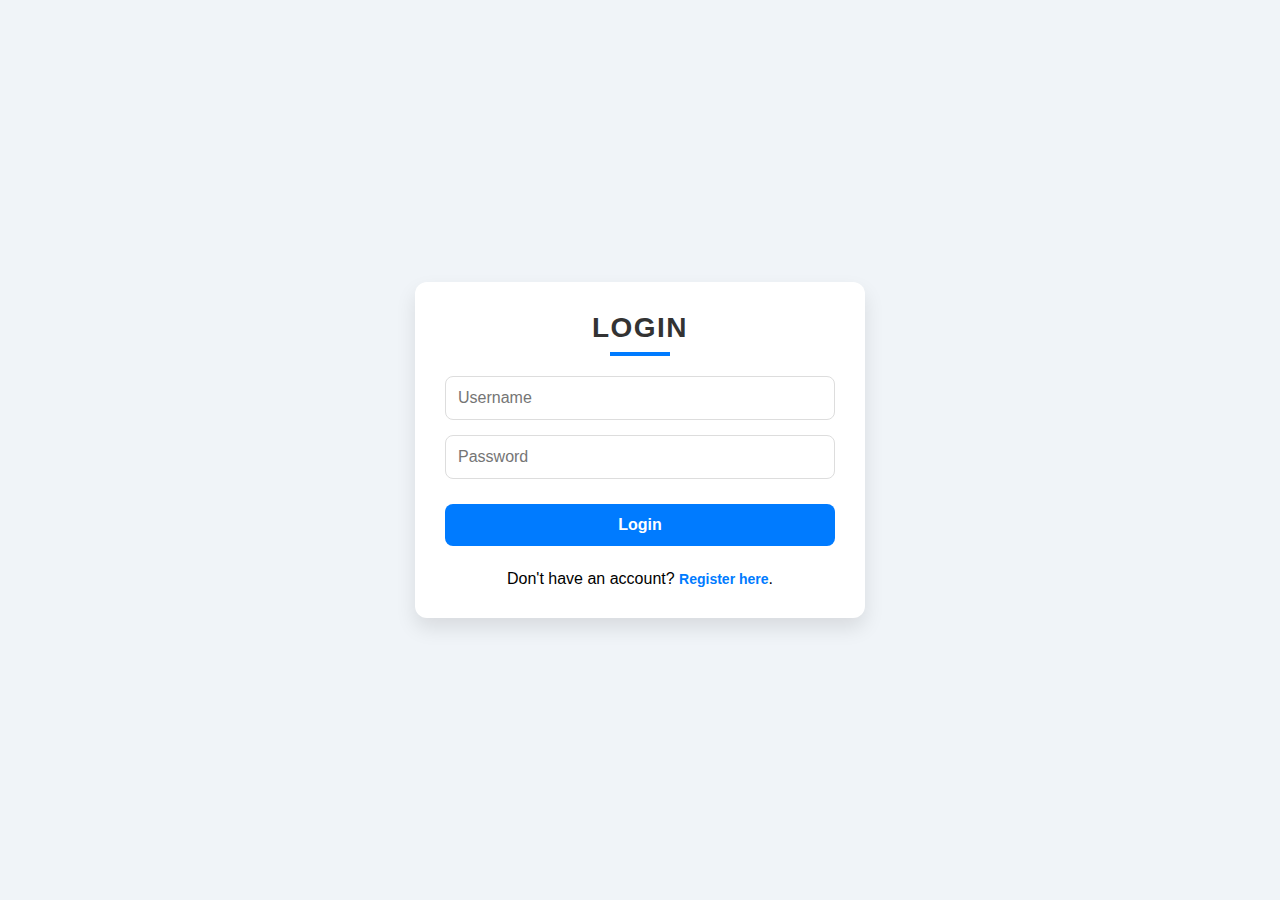
<file: index.html>
<!DOCTYPE html>
<html lang="en">
<head>
    <meta charset="UTF-8">
    <meta name="viewport" content="width=device-width, initial-scale=1.0">
    <title>Login</title>
    <link rel="stylesheet" href="styles.css">
</head>
<body>

    <div class="container">
        <h2>Login</h2>
        <form id="loginForm" class="form">
            <input type="text" id="loginUsername" placeholder="Username" required>
            <input type="password" id="loginPassword" placeholder="Password" required>
            <button type="submit" class="btn">Login</button>
        </form>
        <div id="loginMessage" class="message"></div>

        <p>Don't have an account? <a href="register.html" class="link">Register here</a>.</p>
    </div>

    <script src="script.js"></script>
</body>
</html>
</file>
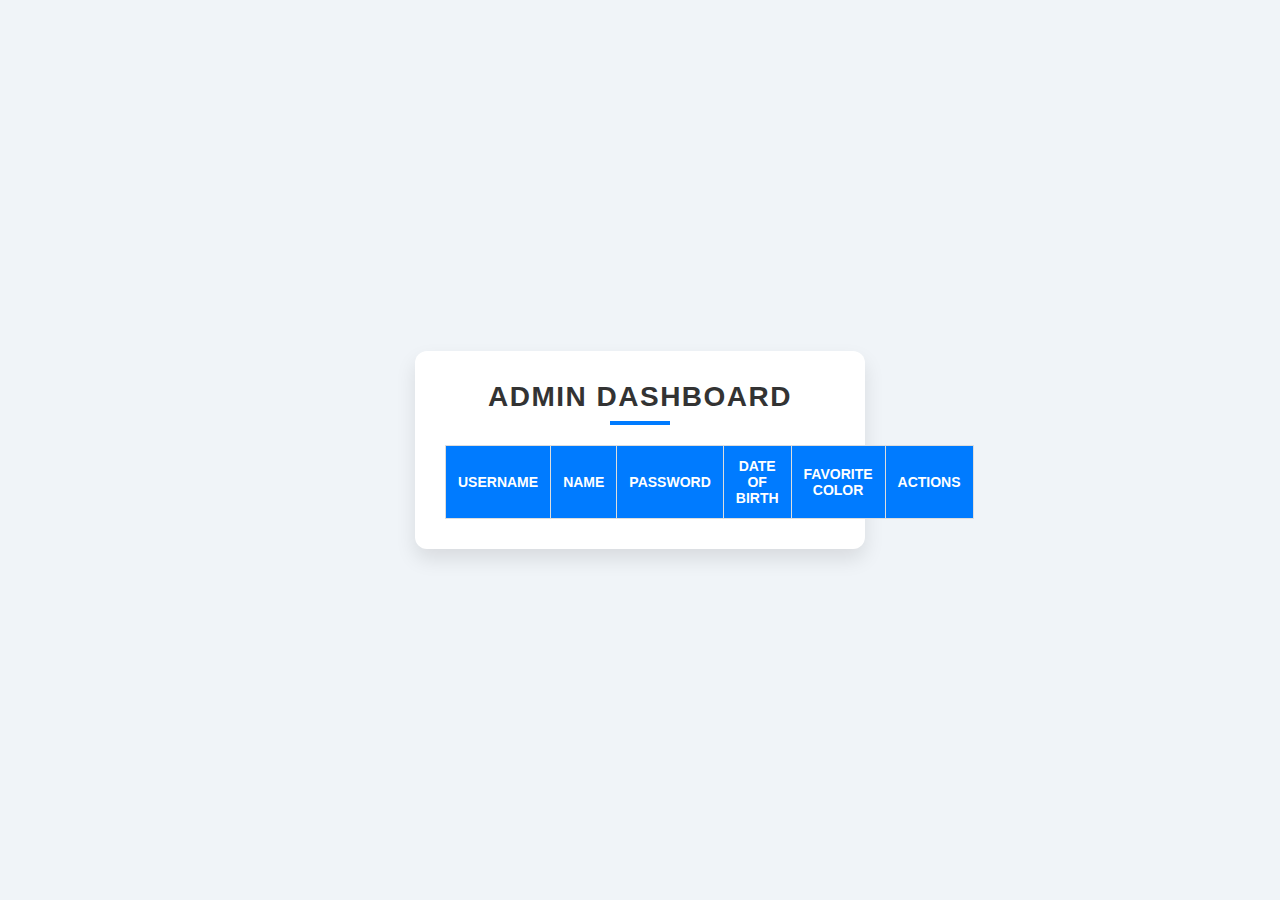
<file: admin.html>
<!DOCTYPE html>
<html lang="en">
<head>
    <meta charset="UTF-8">
    <meta name="viewport" content="width=device-width, initial-scale=1.0">
    <title>Admin Dashboard</title>
    <link rel="stylesheet" href="styles.css">
</head>
<body>

    <div class="container">
        <h2>Admin Dashboard</h2>
        <table id="userTable" border="1" class="table">
            <thead>
                <tr>
                    <th>Username</th>
                    <th>Name</th>
                    <th>Password</th>
                    <th>Date of Birth</th>
                    <th>Favorite Color</th>
                    <th>Actions</th>
                </tr>
            </thead>
            <tbody>
                <!-- User rows will be populated here -->
            </tbody>
        </table>
    </div>

    <div id="passwordModal" class="modal">
        <div class="modal-content">
            <span class="close-button">&times;</span>
            <h3>Change Password for <span id="modalUsername"></span></h3>
            <input type="password" id="newPassword" placeholder="New Password">
            <button id="savePasswordBtn" class="btn">Save</button>
        </div>
    </div>

    <script src="script.js"></script>
</body>
</html>
</file>
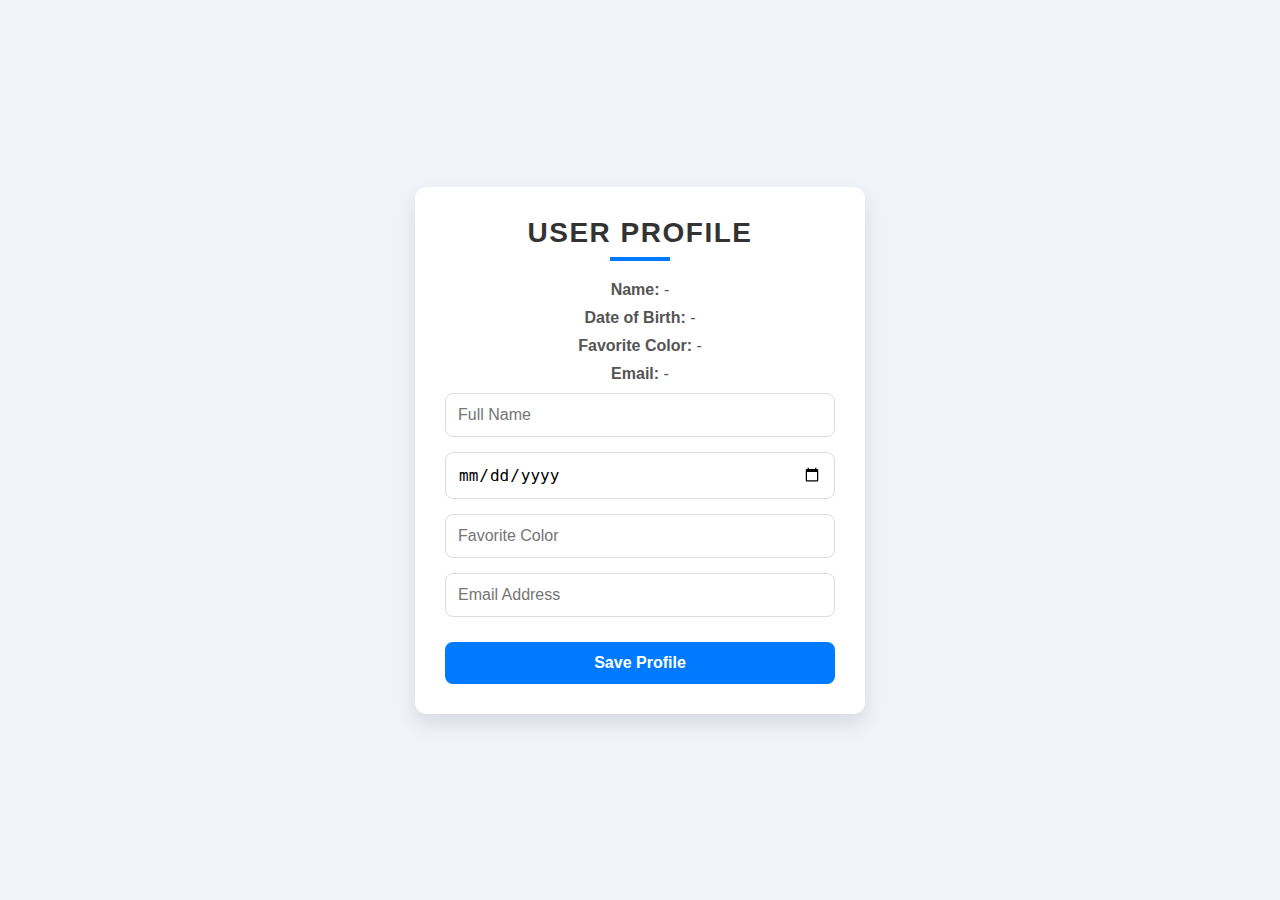
<file: home.html>
<!DOCTYPE html>
<html lang="en">
<head>
    <meta charset="UTF-8">
    <meta name="viewport" content="width=device-width, initial-scale=1.0">
    <title>User Profile</title>
    <link rel="stylesheet" href="styles.css">
</head>
<body>
    <!-- Profile Container -->
    <div class="container">
        <h2>User Profile</h2>

        <!-- Display User Information -->
        <div class="user-info">
            <p><strong>Name:</strong> <span id="displayName">-</span></p>
            <p><strong>Date of Birth:</strong> <span id="displayDOB">-</span></p>
            <p><strong>Favorite Color:</strong> <span id="displayColor">-</span></p>
            <p><strong>Email:</strong> <span id="displayEmail">-</span></p>
        </div>

        <!-- Profile Update Form -->
        <div class="form">
            <input type="text" id="name" placeholder="Full Name">
            <input type="date" id="dob" placeholder="Date of Birth">
            <input type="text" id="favoriteColor" placeholder="Favorite Color">
            <input type="email" id="email" placeholder="Email Address">
            <button class="btn" onclick="saveProfile()">Save Profile</button>
        </div>

        <!-- Confirmation Message -->
        <div class="message" id="message" style="display: none;">Profile updated successfully!</div>
    </div>

    <script src="script.js"></script>
</body>
</html>
</file>
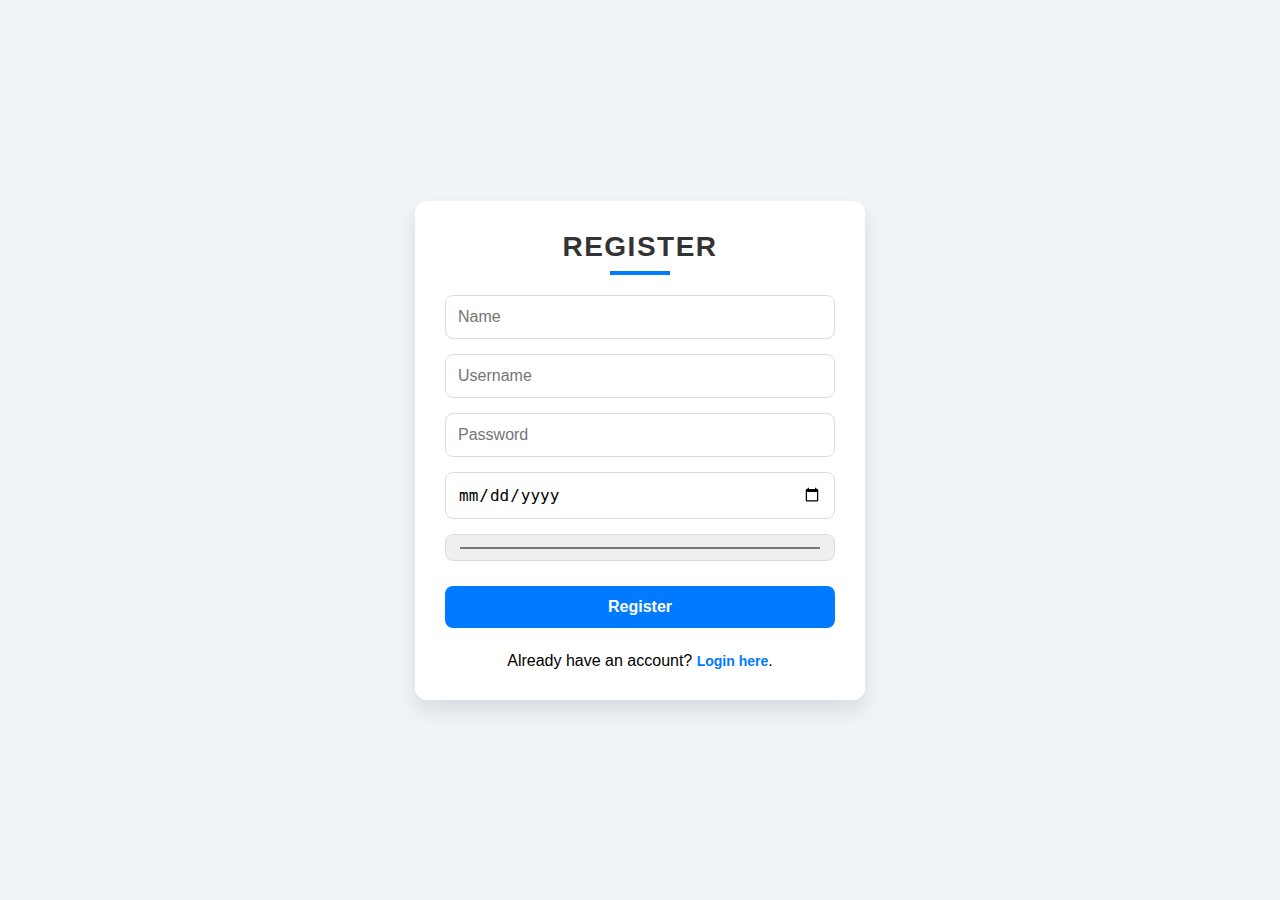
<file: register.html>
<!DOCTYPE html>
<html lang="en">
<head>
    <meta charset="UTF-8">
    <meta name="viewport" content="width=device-width, initial-scale=1.0">
    <title>Register</title>
    <link rel="stylesheet" href="styles.css">
</head>
<body>

    <div class="container">
        <h2>Register</h2>
        <form id="registerForm" class="form">
            <input type="text" id="name" placeholder="Name" required>
            <input type="text" id="username" placeholder="Username" required>
            <input type="password" id="password" placeholder="Password" required>
            <input type="date" id="dob" required>
            <input type="color" id="favoriteColor" value="#ff0000" required>
            <button type="submit" class="btn">Register</button>
        </form>
        <div id="registerMessage" class="message"></div>

        <p>Already have an account? <a href="index.html" class="link">Login here</a>.</p>
    </div>

    <script src="script.js"></script>
</body>
</html>
</file>
<file: styles.css>
/* General Styles */
* {
    margin: 0;
    padding: 0;
    box-sizing: border-box;
}

body {
    font-family: 'Poppins', sans-serif;
    background-color: #f0f4f8; /* Soft background color */
    display: flex;
    justify-content: center;
    align-items: center;
    height: 100vh;
    padding: 10px;
}

/* Container Styling */
.container {
    background-color: #ffffff;
    padding: 30px;
    border-radius: 12px;
    box-shadow: 0 10px 20px rgba(0, 0, 0, 0.1);
    text-align: center;
    width: 100%;
    max-width: 450px;
    transition: all 0.3s ease-in-out;
}

/* Form Heading */
h2 {
    margin-bottom: 20px;
    font-size: 28px;
    color: #333;
    font-weight: bold;
    text-transform: uppercase;
    letter-spacing: 1.5px;
    position: relative;
}

h2::after {
    content: '';
    width: 60px;
    height: 4px;
    background-color: #007bff;
    display: block;
    margin: 8px auto;
}

/* Form Input Styles */
.form input {
    display: block;
    width: 100%;
    padding: 12px;
    margin-bottom: 15px;
    border: 1px solid #ddd;
    border-radius: 8px;
    font-size: 16px;
    transition: border 0.3s ease;
    outline: none;
}

.form input:focus {
    border-color: #007bff;
    box-shadow: 0 4px 10px rgba(0, 123, 255, 0.1);
}

/* Button Styling */
.btn {
    padding: 12px;
    background-color: #007bff;
    color: #ffffff;
    font-size: 16px;
    font-weight: bold;
    border: none;
    border-radius: 8px;
    cursor: pointer;
    transition: background-color 0.3s ease-in-out;
    width: 100%;
    margin-top: 10px;
}

.btn:hover {
    background-color: #0056b3;
}

/* Link Styling */
.link {
    color: #007bff;
    text-decoration: none;
    font-weight: bold;
    font-size: 14px;
    margin-top: 15px;
    display: inline-block;
}

.link:hover {
    text-decoration: underline;
}

/* Message Styling */
.message {
    margin-top: 10px;
    font-size: 14px;
    color: red;
}

/* Table Styling (for Admin Page) */
.table {
    width: 100%;
    margin-top: 20px;
    border-collapse: collapse;
    overflow-x: auto; /* Allows horizontal scrolling on smaller screens */
}

.table th,
.table td {
    padding: 12px;
    border: 1px solid #ddd;
    font-size: 14px;
}

.table th {
    background-color: #007bff;
    color: #ffffff;
    text-transform: uppercase;
}

.table td {
    background-color: #f7f9fc;
}

/* Modal Styling */
.modal {
    display: none;
    position: fixed;
    top: 0;
    left: 0;
    width: 100%;
    height: 100%;
    background-color: rgba(0, 0, 0, 0.5);
    justify-content: center;
    align-items: center;
}

.modal-content {
    background-color: #ffffff;
    padding: 20px;
    border-radius: 12px;
    width: 300px;
    text-align: center;
    box-shadow: 0px 8px 16px rgba(0, 0, 0, 0.2);
    animation: fadeInModal 0.3s ease-in-out;
}

.close-button {
    position: absolute;
    top: 10px;
    right: 10px;
    cursor: pointer;
    font-size: 18px;
}

/* Modal Animation */
@keyframes fadeInModal {
    from {
        opacity: 0;
        transform: translateY(-20px);
    }
    to {
        opacity: 1;
        transform: translateY(0);
    }
}

/* Responsive Design */
@media (max-width: 768px) {
    body {
        padding: 20px;
    }

    .container {
        padding: 20px;
        width: 95%;
    }

    h2 {
        font-size: 24px;
    }

    .form input {
        padding: 10px;
        font-size: 14px;
    }

    .btn {
        padding: 10px;
        font-size: 14px;
    }

    .table th,
    .table td {
        font-size: 12px;
        padding: 10px;
    }
}

@media (max-width: 480px) {
    .container {
        padding: 15px;
    }

    h2 {
        font-size: 20px;
    }

    .btn {
        padding: 8px;
        font-size: 13px;
    }

    .modal-content {
        width: 90%;
        padding: 15px;
    }

    .table th,
    .table td {
        font-size: 10px;
    }
}
/* General Styles */
* {
    margin: 0;
    padding: 0;
    box-sizing: border-box;
}

body {
    font-family: 'Poppins', sans-serif;
    background-color: #f0f4f8;
    display: flex;
    justify-content: center;
    align-items: center;
    height: 100vh;
    padding: 10px;
}

/* Container Styling */
.container {
    background-color: #ffffff;
    padding: 30px;
    border-radius: 12px;
    box-shadow: 0 10px 20px rgba(0, 0, 0, 0.1);
    text-align: center;
    width: 100%;
    max-width: 450px;
}

/* Form Heading */
h2 {
    margin-bottom: 20px;
    font-size: 28px;
    color: #333;
    font-weight: bold;
    text-transform: uppercase;
}

/* Display User Info */
.user-info p {
    font-size: 16px;
    margin: 10px 0;
    color: #555;
}

/* Form Input Styles */
.form input {
    display: block;
    width: 100%;
    padding: 12px;
    margin-bottom: 15px;
    border: 1px solid #ddd;
    border-radius: 8px;
    font-size: 16px;
    outline: none;
}

.form input:focus {
    border-color: #007bff;
    box-shadow: 0 4px 10px rgba(0, 123, 255, 0.1);
}

/* Button Styling */
.btn {
    padding: 12px;
    background-color: #007bff;
    color: #ffffff;
    font-size: 16px;
    font-weight: bold;
    border: none;
    border-radius: 8px;
    cursor: pointer;
    width: 100%;
    margin-top: 10px;
}

.btn:hover {
    background-color: #0056b3;
}

/* Message Styling */
.message {
    margin-top: 10px;
    font-size: 14px;
    color: green;
}
</file>
